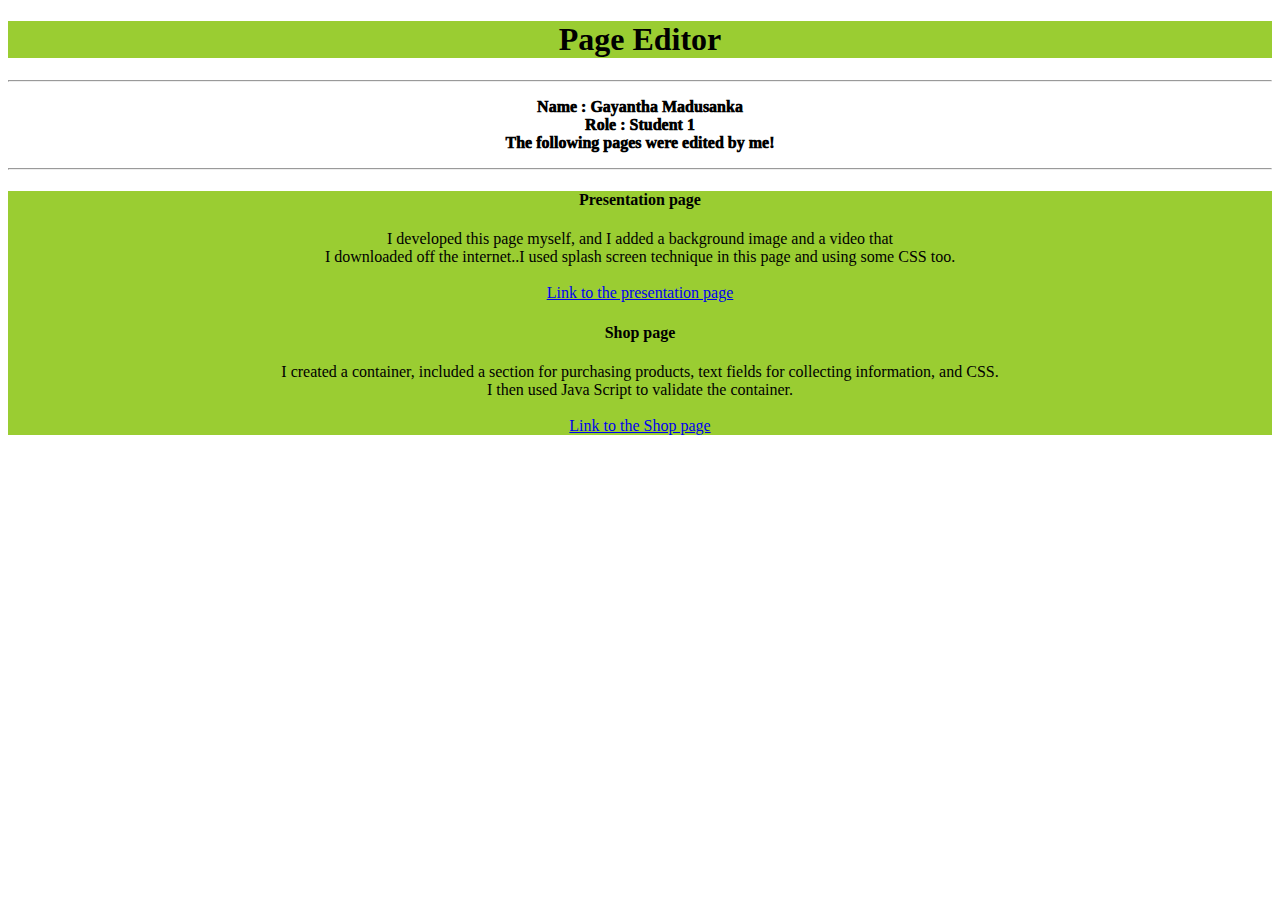
<file: student1/gayantha.html>
<!DOCTYPE html>
<html lang="en">
    <head>
    

        <title>Gayantha Madusanka</title>
        <style>
            h1{
                text-align: center;
                background-color:yellowgreen;
            }
            .details{
                text-align: center;
                font-weight: 1000;
            }
            .all{
                background-color: yellowgreen;
            }
            .all .main{
                align-items: center;
                text-align: center;
            }
        </style>
        <meta charset="UTF-8">
    </head>
    <body>
        <h1>Page Editor</h1>
        <hr>
        <p class="details">Name : Gayantha Madusanka <br> Role : Student 1
        <br> The following pages were edited by me!</p>
        <hr>
        <div class="all">
            <div class="main">
                <h4>Presentation page</h4>
                <p>I developed this page myself, and I added a background image and a video that<br>
                     I downloaded off the internet..I used splash screen technique in this page and using some CSS too. <br><br>
                <a href="index.html">Link to the presentation page</a></p>
                <h4>Shop page</h4>
                <p>I created a container, included a section for purchasing products, text fields for collecting information, and CSS. <br>
                    I then used Java Script to validate the container. <br><br>
                <a href="shop.html">Link to the Shop page</a></p>
                
            </div>
            
        </div>
    </body>
</html>
</file>
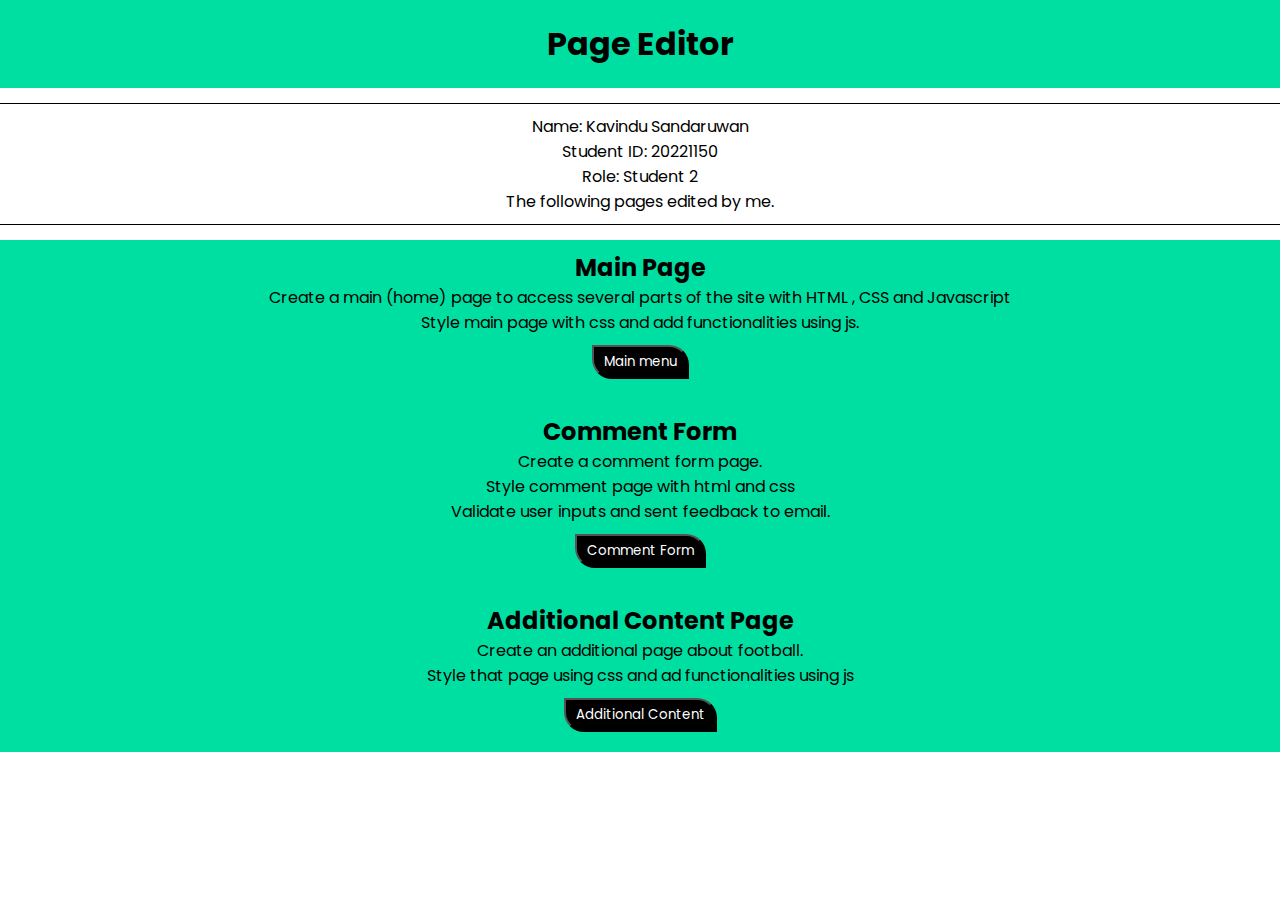
<file: student2/pageEditor.html>
<!DOCTYPE html>
<html lang="en">
<head>
    <meta charset="UTF-8">
    <meta name="viewport" content="width=device-width, initial-scale=1.0">
    <title>KickOff</title>
    <link rel="stylesheet" href="pageEditor.css">
    <link rel="shortcut icon" href="Images/sitelogo.ico" type="image/x-icon">
</head>
<body>
    
    <!--Set heading one and give name of the page as heading-->
    <div class="pageEditor">
        <h1>Page Editor</h1>
    </div>
    
    <!--Creater details container-->
    <!--This will shows the details of the developer-->
    <div class="editorDetails">
        <p>Name: Kavindu Sandaruwan</p>
        <p>Student ID: 20221150</p>
        <p>Role: Student 2</p>
        <p>The following pages edited by me.</p>
    </div>

    <!--This contains all in task that developer did.-->
    <div class="content">
        <h2>Main Page</h2>
        <p>Create a main (home) page to access several parts of the site with HTML , CSS and Javascript</p>
        <p>Style main page with css and add functionalities using js.</p>
        <button id="btn-1" onclick="navigateToMainpage()">Main menu</button>
        <br><br>
        <h2>Comment Form</h2>
        <p>Create a comment form page.</p>
        <p>Style comment page with html and css</p>
        <p>Validate user inputs and sent feedback to email.</p>
        <button id="btn-2" onclick="navigateToCommentpage()">Comment Form</button>
        <br><br>
        <h2>Additional Content Page</h2>
        <p>Create an additional page about football.</p>
        <p>Style that page using css and ad functionalities using js</p>
        <button id="btn-3" onclick="navigateToEditorpage()">Additional Content</button>
    </div>

    <!--Connect javascript file with html file.-->
    <script src="pageeditor.js"></script>
</body>
</html>
</file>
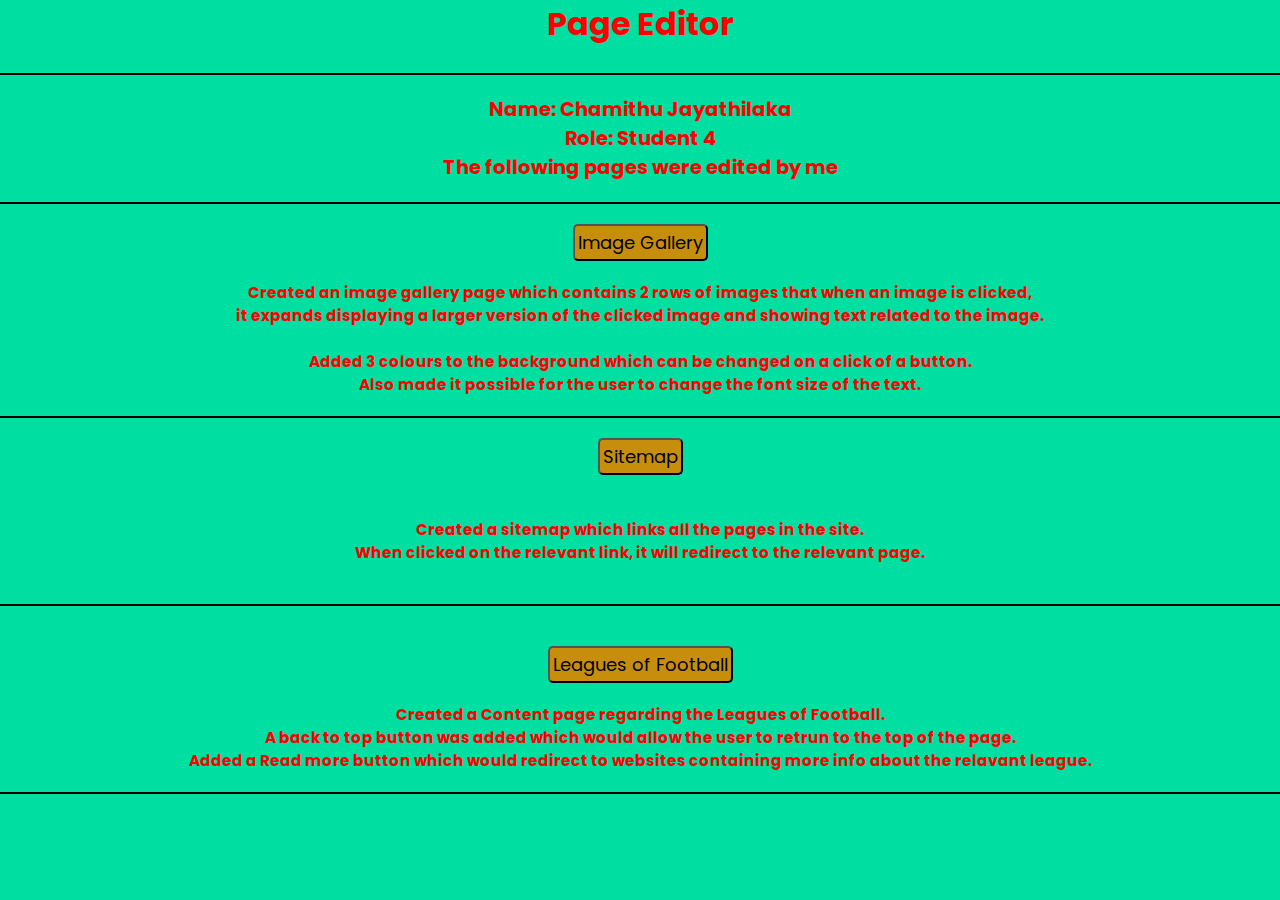
<file: student4/Page_Editor.html>
<!DOCTYPE html>
<html lang="en">

<head>
    <meta charset="UTF-8">
    <meta http-equiv="X-UA-Compatible" content="IE=edge">
    <meta name="viewport" content="width=device-width, initial-scale=1.0">
    <title>Kick OFF</title>
    <link rel="icon" href="Pictures/sitelogo.ico">

    <style>
       @import url('https://fonts.googleapis.com/css2?family=Poppins&display=swap');

        *{
            margin: 0;
            padding: 0;
            box-sizing: border-box;
            font-family: 'Poppins', sans-serif;
        }

        body {
            background-color: rgb(0, 223, 162);
            min-height: 100vh;
            align-items: center;
            justify-content: center;
            color: red;
            text-align: center;
        }


        .user-details {
            font-size: small;
        }

        .button {
            padding: 3px 3px 3px 3px;
            font-size: large;
            background-color: rgb(199, 142, 11);
            border-radius: 5px;
        }

        .link {
            color: rgb(0, 0, 0);
            text-decoration: underline rgb(199, 142, 11);
        }
    </style>
</head>

<body>
        <h1>Page Editor</h1><br>
        <div class="user-details">
            <hr color="black">
            <br>
            <h2>Name: Chamithu Jayathilaka</h2>
            <h2>Role: Student 4</h2>
            <h2>The following pages were edited by me</h2><br>
            <hr color="black">
            <br>
            <div class="cont_box">
                <h2><button class="button">
                        <a href="GALLERY.html" class="link">Image Gallery</a>
                    </button></h2><br>
                <h3>Created an image gallery page which contains 2 rows of images that when an image is clicked,<br> it
                    expands
                     displaying a larger version of the clicked image and showing text related to
                    the image.<br>
                    <br>
                    Added 3 colours to the background which can be changed on a click of a button.
                    <br>
                    Also made it possible for the user to change the font size of the text.
                </h3>
                <br>
                <hr color="black">
                <br>
                <h2><button class="button">
                        <a href="SiteMap.html" class="link">Sitemap</a>
                    </button></h2><br>
                <h3><br>
                    Created a sitemap which links all the pages in the site.<br>
                    
                    When clicked on the relevant link, it will redirect to the relevant page.<br>
                </h3>
                <br><br>
            </div>
            <hr color="black">
            <br><br>
            <h2><button class="button">
                    <a href="LEAgues.html" class="link">Leagues of Football</a>
                </button></h2><br>
            <h3>Created a Content page regarding the Leagues of Football.<br>
                
                A back to top button was added which would allow the user to retrun to the top of the page.<br>
                Added a Read more button which would redirect to websites containing more info about the relavant league. <br>
            </h3>
            <br>
            <hr color="black">
            <br><br>
        </div>

    </body>

    </html>
</file>
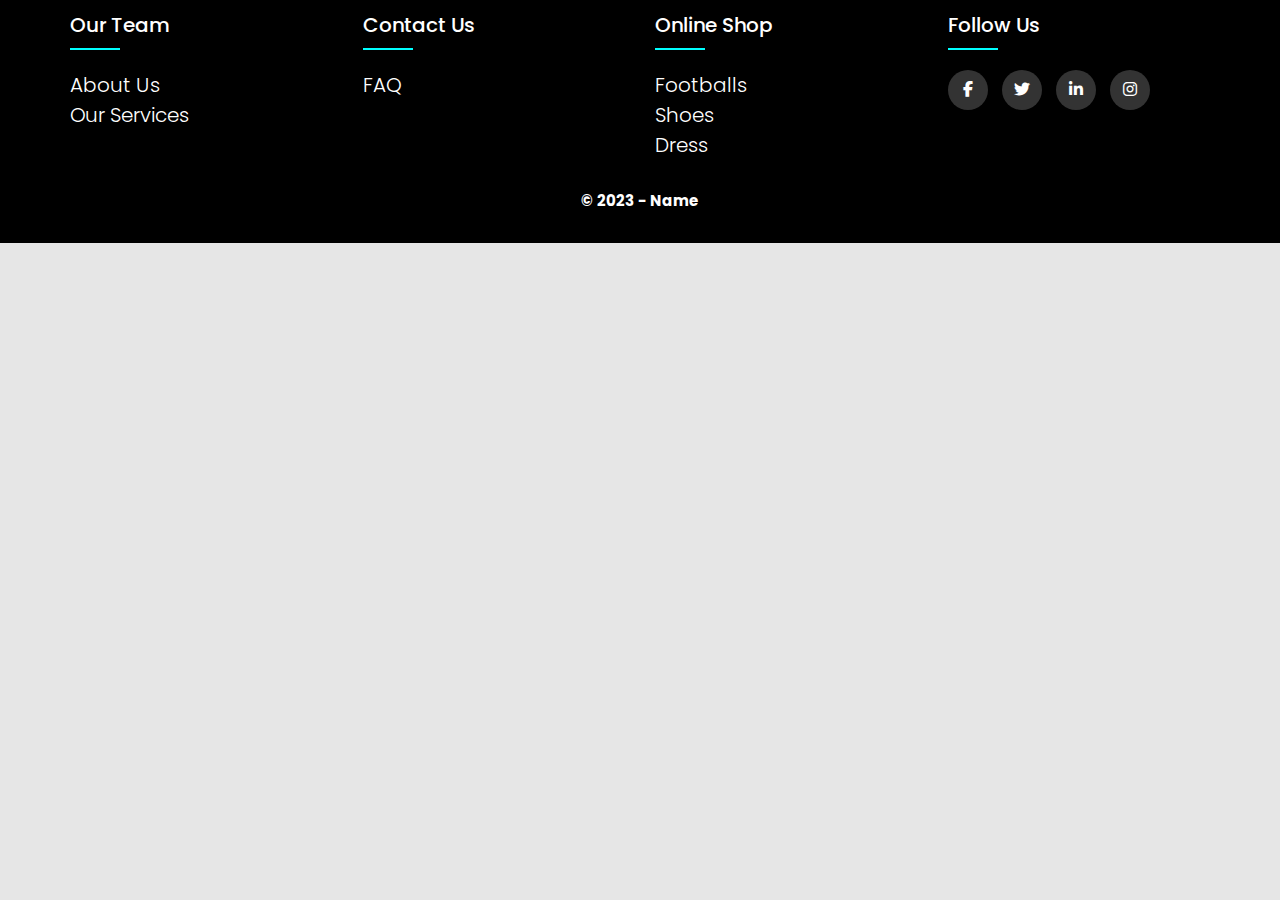
<file: student1/footer/footer.html>
<!DOCTYPE html>
<html lang="en">
<head>
    <meta charset="UTF-8">
    <meta name="viewport" content="width=device-width, initial-scale=1.0">
    <title>Document</title>
    <link rel="stylesheet" href="footerStyle.css">
    <link rel="stylesheet" href="https://cdnjs.cloudflare.com/ajax/libs/font-awesome/6.4.0/css/all.min.css">  <!--Meke head eke thiyanwa nm aye danna epa.-->
</head>
<body>
   
    <!--Bottom section-->
    <footer class="footer">
        <div class="container">
            <div class="rows">
                <div class="footer-col">
                    <h4>Our team</h4>
                    <ul>
                        <li><a href="#">about us</a></li>
                        <li><a href="#">our services</a></li>
                    </ul>
                </div>
                <div class="footer-col">
                    <h4>contact us</h4>
                    <ul>
                        <li><a href="#">FAQ</a></li>

                    </ul>
                </div>
                <div class="footer-col">
                    <h4>online shop</h4>
                    <ul>
                        <li><a href="#">footballs</a></li>
                        <li><a href="#">shoes</a></li>
                        <li><a href="#">dress</a></li>
                    </ul>
                </div>
                <div class="footer-col">
                    <h4>follow us</h4>
                    <div class="social-links">
                        <a href="#"><i class="fab fa-facebook-f"></i></a>
                        <a href="#"><i class="fab fa-twitter"></i></a>
                        <a href="#"><i class="fab fa-linkedin-in"></i></a>
                        <a href="#"><i class="fab fa-instagram"></i></a>
                    </div>
                </div>
            </div>
            <h3>© 2023 - Name</h3>
        </div>
    </footer>

</body>
</html>
</file>
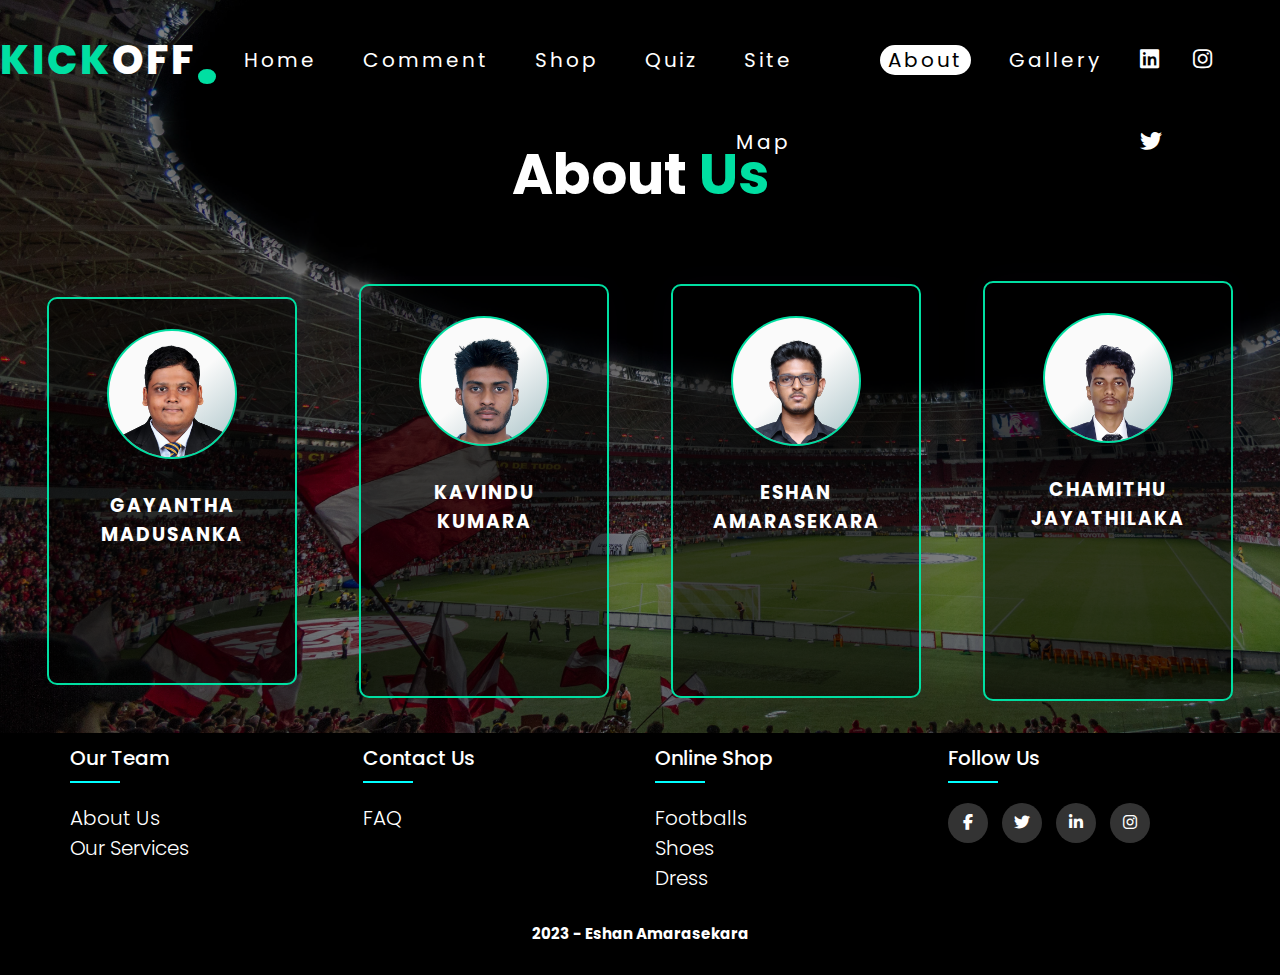
<file: student3/AboutUs/About.html>
<!DOCTYPE html>
<html lang="en">
  <head>
    <meta charset="UTF-8">
    <meta name="viewport" content="width=device-width, initial-scale=1.0">
    <link rel="stylesheet" href="https://cdnjs.cloudflare.com/ajax/libs/font-awesome/6.4.0/css/all.min.css">
    <link rel="shortcut icon" href="Images/sitelogo.ico" type="image/x-icon">
    <title>KickOff</title>

    <!-- Stylesheet -->
    <link rel="stylesheet" href="About.css" >
    <link rel="stylesheet" href="navBar.css" >
    <link rel="stylesheet" href="footer.css" >
    
  </head>
  <body>
    <nav>
      <div class="logo"><span>Kick</span> off<b>.</b></div>
      <ul class="navitems">
          <li class="current_page"><a href="../../student2/mainpage.html">Home</a></li>
          <li class="current_page"><a href="../../student2/comments.html">Comment</a></li>
          <li class="current_page"><a href="../../student1/shop.html">Shop</a></li>
          <li class="current_page"><a href="../Quiz/quiz.html">Quiz</a></li>
          <li class="current_page"><a href="../../student4/SiteMap.html">Site Map</a></li>
          <li class="active_page"><a href="About.html">About</a></li>
          <li class="current_page"><a href="../../student4/GALLERY.html">Gallery</a></li>
      </ul>
      <div class="social-media-links">
          <a href="#footer"><i class="fab fa-linkedin"></i></a>
          <a href="#footer"><i class="fab fa-instagram"></i></a>
          <a href="#footer"><i class="fab fa-twitter"></i></a>
      </div>
  </nav>
    <section>
      <div class="row">
        <h1>About <span style="color: #00DFA2">Us</span></h1>
      </div>
      <div class="row">
        <!-- Column 1-->
        <div class="column">
          <div class="card">
            <div class="img-container">
              <img src="Images/St1.png" alt="Student">
            </div>
            <h3>Gayantha<br>Madusanka</h3><br>
            <div class="details">
              <hr><br>
              <span>Student Role : Student 1</span><br>
              <span>Student ID&nbsp;&nbsp;&nbsp;: 20221162</span><br>
            </div>
          </div>
        </div>
        <!-- Column 2-->
        <div class="column">
          <div class="card">
            <div class="img-container">
              <img src="Images/St2.png" alt="Student">
            </div>
            <h3>Kavindu<br>Kumara</h3><br>
            <div class="details">
              <hr><br>
              <span>Student Role : Student 2</span><br>
              <span>Student ID&nbsp;&nbsp;&nbsp;: 20221150</span><br>
            </div>
          </div>
        </div>
        <!-- Column 3-->
        <div class="column">
          <div class="card">
            <div class="img-container">
              <img src="Images/St3-2.png" alt="Student">
            </div>
            <h3>Eshan<br>Amarasekara</h3><br>
            <div class="details">
              <hr><br>
              <span>Student Role : Student 3</span><br>
              <span>Student ID&nbsp;&nbsp;&nbsp;: 20221570</span><br>
            </div>
          </div>
        </div>
        <!-- Column 4-->
      <div class="column">
        <div class="card">
          <div class="img-container">
            <img src="Images/St4.png" alt="Student">
          </div>
          <h3>Chamithu<br>Jayathilaka</h3><br>
            <div class="details">
              <hr class="hr"><br>
              <span>Student Role : Student 4</span><br>
              <span>Student ID&nbsp;&nbsp;&nbsp;: 20221275</span><br>
            </div>
        </div>
      </div>
    </div>

      
    </section>
    <!--Bottom section-->
    <footer class="footer">
      <div class="container">
          <div class="rows">
              <div class="footer-col">
                  <h4>Our team</h4>
                  <ul>
                      <li><a href="About.html">about us</a></li>
                      <li><a href="../../student1/shop.html">our services</a></li>
                  </ul>
              </div>
              <div class="footer-col">
                  <h4>contact us</h4>
                  <ul>
                      <li><a href="../../student2/comments.html">FAQ</a></li>

                  </ul>
              </div>
              <div class="footer-col">
                  <h4>online shop</h4>
                  <ul>
                      <li><a href="../../student1/shop.html">footballs</a></li>
                      <li><a href="../../student1/shop.html">shoes</a></li>
                      <li><a href="../../student1/shop.html">dress</a></li>
                  </ul>
              </div>
              <div class="footer-col">
                  <h4>follow us</h4>
                  <div class="social-links">
                      <a href="#"><i class="fab fa-facebook-f"></i></a>
                      <a href="#"><i class="fab fa-twitter"></i></a>
                      <a href="#"><i class="fab fa-linkedin-in"></i></a>
                      <a href="#"><i class="fab fa-instagram"></i></a>
                  </div>
              </div>
          </div>
          <h3><a href="../PageEditor/pageEditor.html" style="color: white; text-decoration: none;"> 2023 - Eshan Amarasekara </a></h3>
      </div>
  </footer>
  </body>
</html>
</file>
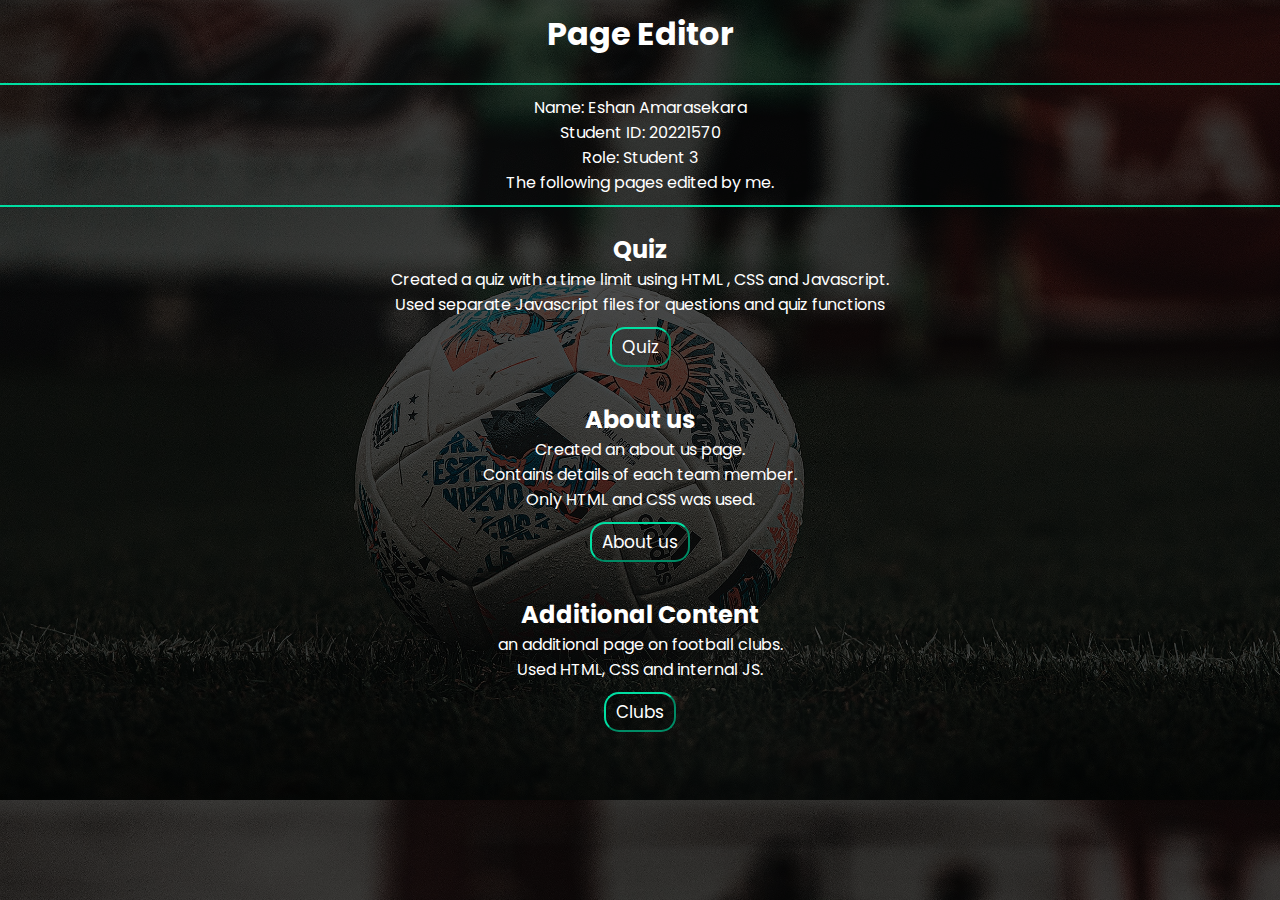
<file: student3/PageEditor/pageEditor.html>
<!DOCTYPE html>
<html lang="en">
<head>
    <meta charset="UTF-8">
    <meta name="viewport" content="width=device-width, initial-scale=1.0">
    <link rel="stylesheet" href="pageEditor.css">
    <title>KickOff</title>
    <link rel="shortcut icon" href="Images/sitelogo.ico" type="image/x-icon">
</head>
<body>
    
    <div class="pageEditor">
        <h1>Page Editor</h1>
    </div>
    
    <div class="details">
        <p>Name: Eshan Amarasekara</p>
        <p>Student ID: 20221570</p>
        <p>Role: Student 3</p>
        <p>The following pages edited by me.</p>
    </div>

    <div class="content">
        <h2>Quiz</h2>
        <p>Created a quiz with a time limit using HTML , CSS and Javascript.</p>
        <p>Used separate Javascript files for questions and quiz functions </p>
        <button><a class="b" href="../Quiz/quiz.html">Quiz</a></button>
        <br><br>
        <h2>About us</h2>
        <p>Created an about us page.</p>
        <p>Contains details of each team member.</p>
        <p>Only HTML and CSS was used.</p>
        <button><a class="b" href="../AboutUs/About.html">About us</a></button>
        <br><br>
        <h2>Additional Content</h2>
        <p>an additional page on football clubs.</p>
        <p>Used HTML, CSS and internal JS.</p>
        <button><a class="b" href="../Clubs/clubs.html">Clubs</a></button>
    </div>
</body>
</html>
</file>
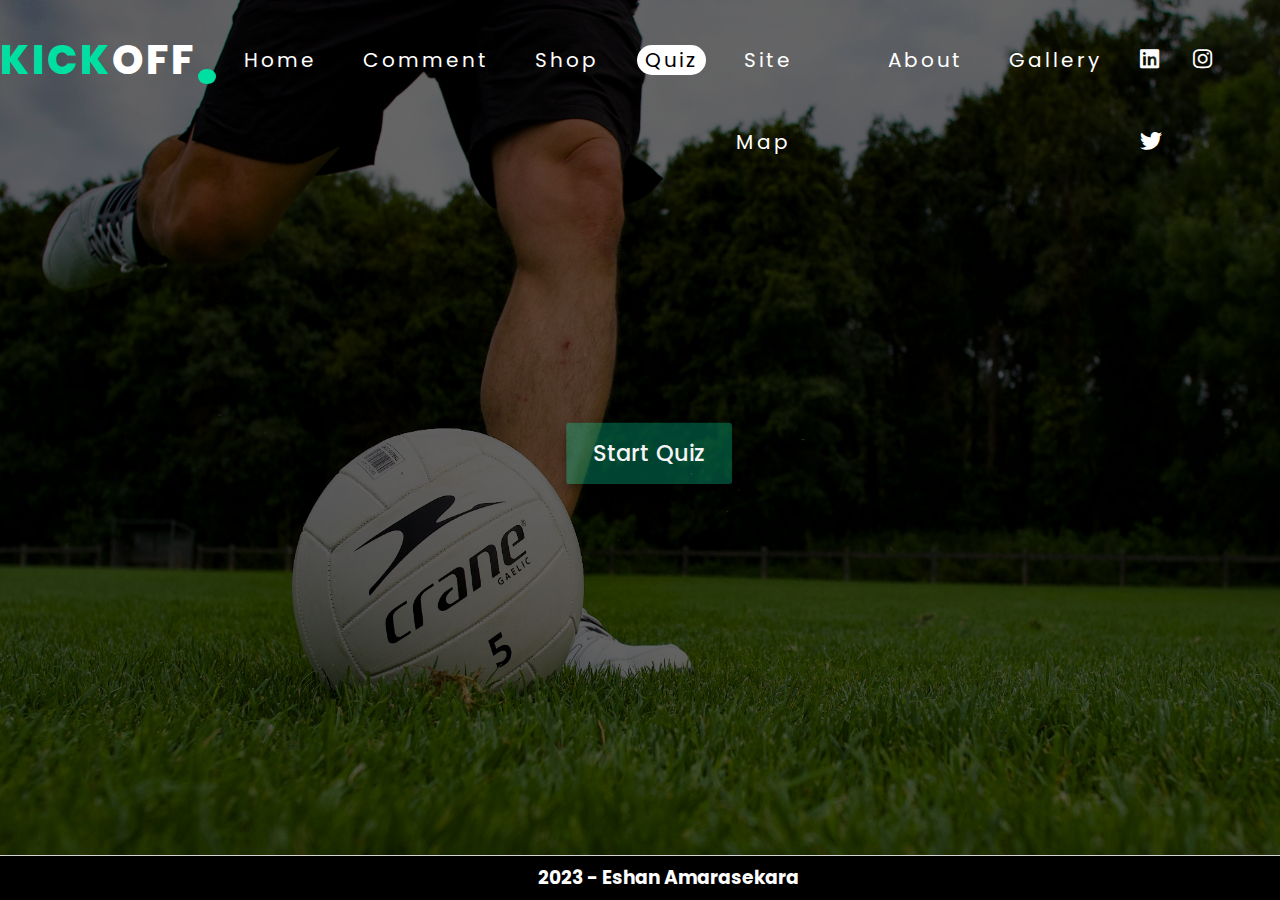
<file: student3/Quiz/quiz.html>
<!DOCTYPE html>
<html lang="en">
<head>
    <meta charset="UTF-8">
    <meta name="viewport" content="width=device-width, initial-scale=1.0">
    <title>KickOff</title>
    <link rel="shortcut icon" href="Images/sitelogo.ico" type="image/x-icon">
    <link rel="stylesheet" href="https://cdnjs.cloudflare.com/ajax/libs/font-awesome/5.15.3/css/all.min.css">
    <link rel="stylesheet" href="https://cdnjs.cloudflare.com/ajax/libs/font-awesome/6.4.0/css/all.min.css">
    <link rel="stylesheet" href="quiz.css">
    <link rel="stylesheet" href="footer.css">
    <link rel="stylesheet" href="navBar.css">
</head>
<body style="background-color: rgba(0,0,0,0.6);">
    <nav>
        <div class="logo"><span>Kick</span> off<b>.</b></div>
        <ul class="navitems">
            <li class="current_page"><a href="../../student2/mainpage.html">Home</a></li>
            <li class="current_page"><a href="../../student2/comments.html">Comment</a></li>
            <li class="current_page"><a href="../../student1/shop.html">Shop</a></li>
            <li class="active_page"><a href="../student3/Quiz/quiz.html">Quiz</a></li>
            <li class="current_page"><a href="../../student4/SiteMap.html">Site Map</a></li>
            <li class="current_page"><a href="../AboutUs/About.html">About</a></li>
            <li class="current_page"><a href="../../student4/GALLERY.html">Gallery</a></li>
        </ul>
        <div class="social-media-links">
            <a href="#footer"><i class="fab fa-linkedin"></i></a>
            <a href="#footer"><i class="fab fa-instagram"></i></a>
            <a href="#footer"><i class="fab fa-twitter"></i></a>
        </div>
    </nav>
    <!-- Start button -->
    <div class="start"><button>Start Quiz</button></div>

    <!-- Rules and info -->
    <div class="info_box">
        <div class="info-title"><span>Rules of this Quiz</span></div>
        <div class="info-list">
            <div class="info">1. You only have <span id="time_txt">60 seconds</span> to complete the quiz.</div>
            <div class="info">2. Selected answers will be checked instantly.</div>
            <div class="info">3. In case if time runs out, quiz will end.</div>
            <div class="info">4. Score will be displayed at the end.</div>
        </div>
        <div class="buttons">
            <button class="quit">Exit Quiz</button>
            <button class="restart">Continue</button>
        </div>
    </div>

    <!-- Quiz -->
    <div class="quiz_box">
        <header>
            <div class="title">Quiz Application</div>
            <div class="timer">
                <div class="time_left_txt">Time Left :</div>
                <div class="timer_sec">60</div>
            </div>
            <div class="timerbar"></div>
        </header>
        <section>
            <div class="que_text">
                <!-- Questions through Javascript -->
            </div>
            <div class="option_list">
                <!-- Options through Javascript-->
            </div>
        </section>

        <!--Quiz box footer -->
        <footer>
            <div class="total_que">
                <!-- Display question number through Javascript -->
            </div>
            <button class="next_btn">Next Question</button>
        </footer>
    </div>

    <!-- Results -->
    <div class="result_box">
        <div class="icon">
            <img src="Images/ball.png" width="50%" height="50%" alt="ball">
        </div>
        <div class="complete_text">Quiz Completed</div>
        <div class="score_text">
            <!-- Results show through Javascript -->
        </div>
        <div class="buttons">
            <button class="restart">Replay Quiz</button>
            <button class="quit">Quit Quiz</button>
        </div>
    </div>
    <footer class="footer">
        <h3><a href="../PageEditor/pageEditor.html" style="color: white; text-decoration: none;"> 2023 - Eshan Amarasekara </a></h3>
    </footer>
    <!-- Javascript to contain questions -->
    <script src="questionbank.js"></script>

    <!-- Javascript for the quiz functions -->
    <script src="quiz.js"></script>

</body>
</html>
</file>
<file: student2/pageEditor.css>
@import url('https://fonts.googleapis.com/css2?family=Poppins&display=swap');

*{
    margin: 0;
    padding: 0;
    box-sizing: border-box;
    font-family: 'Poppins', sans-serif;
}

.pageEditor{
    background-color: #00DFA2;
    color: black;
    text-align: center;
    padding: 20px 0 20px 0;
}

.editorDetails{
    text-align: center;
    padding: 10px 0 10px 0;
    margin: 15px 0 15px 0;
    border-top: 1px solid black;
    border-bottom: 1px solid black;
}

.content{
    background-color: #00DFA2;
    text-align: center;
    padding: 10px 0 10px 0;
}

button{
    margin-top: 10px;
    margin-bottom: 10px;
    background-color: black;
    padding: 5px 10px;
    border-radius: 0 20px;
    color: white;
}

button:hover{
    background-color: white;
    color: black;
}
</file>
<file: student1/footer/footerStyle.css>
@import url('https://fonts.googleapis.com/css2?family=Poppins&display=swap');

*{
    margin: 0;
    padding: 0;
    box-sizing: border-box;
    font-family: 'Poppins', sans-serif;
}

body{
    overflow-x: hidden;
    background-color: rgba(230,230,230);
}

/*Uda tika page eke kalin thibba nam aye danna epa.....*/

/*Footer*/
.footer{
    background-color: black;
    padding: 10px;
    line-height: 1.5;

}
.container{
    max-width: 1170px;
    margin: auto;
}

h4{
    color: white;
}
ul{
    list-style: none;
}

.footer .container .rows{
    display: flex;
    flex-wrap: wrap;
}
.footer-col{
    width: 25%;
    padding: 0 15px;
}

.footer-col h4{
    font-size: 20px;
    color: white;
    text-transform: capitalize;
    margin-bottom: 30px;
    font-weight: 500;
    position: relative;
}

.footer-col h4::before{
    content: '';
    position: absolute;
    left: 0;
    bottom: -10px;
    background-color: aqua;
    height: 2px;
    box-sizing: border-box;
    width: 50px;
}

.footer-col ul li a{
    font-size: 16px;
    text-transform: capitalize;
    color: white;
    text-decoration: none;
    font-weight: 300;
    display: block;
    transition: all 0.3s ease;
    font-size: 20px;
}

.footer-col ul li a:hover{
    color: aqua;
    padding-left: 10px;
}

.footer-col .social-links a{
    display: inline-block;
    height: 40px;
    width: 40px;
    margin-right: 10px;
    text-align: center;
    line-height: 40px;
    background-color: rgba(255, 255, 255, 0.2);
    border-radius: 50%;
    color: white;
    transition: all 0.3s ease;
}

.footer-col .social-links a:hover{
    color: aqua;
    background-color: white;
}

.container h3{
    color: white;
    text-align: center;
    padding-bottom: 20px;
    padding-top: 30px;
    font-size: 15px;
}
</file>
<file: student3/AboutUs/About.css>
@import url('https://fonts.googleapis.com/css2?family=Poppins&display=swap');

*{
    margin: 0;
    padding: 0;
    box-sizing: border-box;
    font-family: 'Poppins', sans-serif;
}
body {
  background: rgba(0, 0, 0, 0.5) url(Images/pexels-riccardo-41257.jpg);
    background-size: 1550px 950px;
    background-position-y:-150px ;
    background-blend-mode: darken ;
  }
  .row {

    display: flex;
    flex-wrap: wrap;
    padding: 32px 16px;
    text-align: center;
  }
  .column {

    width: 20%;
    display: inline-block;
    margin:auto;
  }
  h1 {
    margin-top: 8%;
    width: 100%;
    text-align: center;
    font-size: 56px;
    color: #FFF;
  }


  .details{
    visibility: hidden;
    text-align: center;
    color:#000;
  }

  .card {

    box-shadow: 0 0 38px rgba(25, 0, 58, 0.1);
    padding: 30px 16px;
    border:#00DFA2 solid 2px;
    border-radius: 10px;
    color: #FFF;
    background-color:  rgba(0,0,0,0.5);
    cursor: pointer;
    transition: 0.3s;

  }
  .card .img-container {
    width: 130px;
    height: 130px;
    background-color: #00DFA2;
    padding: 1.6px;
    border-radius: 50%;
    margin: 0 auto 32px auto;
    
  }

  .card img {
    width: 99%;
    height: 99%;
    margin-top: 1px;
    border-radius: 50%;
    background: linear-gradient(140deg, rgb(250, 250, 250) 50.5%, rgb(183, 204, 208) 90.2%);
    
  }
  .card h3{
    
    font-family: "Poppins", sans-serif;
    text-transform: uppercase;
    letter-spacing: 2px;
  }

  .card span {
    font-size: 17px;
    text-transform: uppercase;
    margin: 8px 0 20 0;
    
  }

  .hr{
    border:solid 4px black;
    
  }
  .card:hover {
    background-color:black ;
    color: #FFF;
    transform: scale(1.15);
    /*.img-container{
      background-color: black;
    }*/
    .details{visibility: visible;
      color: #FFF;
    transition-duration: 1s;}
    .hr{
      border-top:solid 4px white;
      transition-duration: 1s;

  }

  }


/*
@media screen and (min-width: 768px) {
  section {
    padding: 16px 112px;
  }
}

@media screen and (min-width: 992px) {
  section {
    padding: 16px;
  }
  .card {
    padding: 80px 16px;
  }
  .column {
    flex: 0 0 20%;
    max-width: 20%;
    padding: 0 16px;
  }
}
*/
</file>
<file: student3/AboutUs/navBar.css>
/*Styling Nav bar*/
@import url('https://fonts.googleapis.com/css2?family=Poppins&display=swap');

*{
    margin: 0;
    padding: 0;
    box-sizing: border-box;
    font-family: 'Poppins', sans-serif;
}
b{
    font-size: 70px;
    color: #00DFA2;
}

.logo{
    display: flex;
    color: #fff;
    font-size: 40px;
    font-weight: 800;
    letter-spacing: 3px;
    cursor: pointer;
    text-transform: uppercase;
}
.logo span{
    color: #00DFA2;
}
nav{
    display: flex;
    position: absolute;
    width: 100%;
    justify-content: space-around;
    height: 80px;
    z-index: 111;
    line-height: 80px;
    top: 20px;
}

.navitems{
    display: flex;
}

.navitems li{
    list-style: none;
    margin: 0 15px;
}

.navitems .current_page a{
    font-size: 20px;
    padding: 1px 8px;
    letter-spacing: 3px;
    text-decoration: none;
    color: #fff;
    text-transform: capitalize;
}

.navitems li:hover a{
    color: black;
    background-color: #fff;
    border-radius: 30px;
    padding: 1px 8px;
}

.navitems .active_page a{
    font-size: 20px;
    padding: 1px 8px;
    letter-spacing: 3px;
    text-decoration: none;
    color: black;
    background-color: #fff;
    border-radius: 30px;
    text-transform: capitalize;
}

.social-media-links a:hover{
    color: black;
    background-color: white;
    padding: 1px 5px;
    
}

.social-media-links a{
    padding: 1px 5px;
    color: #fff;
    font-size: 22px;
    margin: 25px 10px;
}
</file>
<file: student3/AboutUs/footer.css>
@import url('https://fonts.googleapis.com/css2?family=Poppins&display=swap');

*{
    margin: 0;
    padding: 0;
    box-sizing: border-box;
    font-family: 'Poppins', sans-serif;
}

body{
    overflow-x: hidden;

}

/*Footer*/
.footer{
    background-color: black;
    padding: 10px;
    line-height: 1.5;

}
.container{
    max-width: 1170px;
    margin: auto;
}

h4{
    color: white;
}
ul{
    list-style: none;
}

.footer .container .rows{
    display: flex;
    flex-wrap: wrap;
}
.footer-col{
    width: 25%;
    padding: 0 15px;
}

.footer-col h4{
    font-size: 20px;
    color: white;
    text-transform: capitalize;
    margin-bottom: 30px;
    font-weight: 500;
    position: relative;
}

.footer-col h4::before{
    content: '';
    position: absolute;
    left: 0;
    bottom: -10px;
    background-color: aqua;
    height: 2px;
    box-sizing: border-box;
    width: 50px;
}

.footer-col ul li a{
    font-size: 16px;
    text-transform: capitalize;
    color: white;
    text-decoration: none;
    font-weight: 300;
    display: block;
    transition: all 0.3s ease;
    font-size: 20px;
}

.footer-col ul li a:hover{
    color: aqua;
    padding-left: 10px;
}

.footer-col .social-links a{
    display: inline-block;
    height: 40px;
    width: 40px;
    margin-right: 10px;
    text-align: center;
    line-height: 40px;
    background-color: rgba(255, 255, 255, 0.2);
    border-radius: 50%;
    color: white;
    transition: all 0.3s ease;
}

.footer-col .social-links a:hover{
    color: aqua;
    background-color: white;
}

.container h3{
    color: white;
    text-align: center;
    padding-bottom: 20px;
    padding-top: 30px;
    font-size: 15px;
}
</file>
<file: student3/PageEditor/pageEditor.css>
@import url('https://fonts.googleapis.com/css2?family=Poppins&display=swap');

*{
    margin: 0;
    padding: 0;
    box-sizing: border-box;
    font-family: 'Poppins', sans-serif;
}
body {
    color: white;
    background-color: #000;
    background: rgba(0, 0, 0, 0.7)url(Images/pexels-gonzalo-acuña-10923066.jpg);
    background-size: 1550px 950px;
    background-position-y:-150px ;
    background-blend-mode: darken ;
  }

.pageEditor{

    color: white;
    text-align: center;
    padding: 10px 0 10px 0;
}

.details{
    text-align: center;
    padding: 10px 0 10px 0;
    margin: 15px 0 15px 0;
    border-top: 2px solid #00DFA2;
    border-bottom: 2px solid #00DFA2;
}

.content{

    text-align: center;
    padding: 10px 0 10px 0;
}

button{
    transition: 0.4s;
    margin-top: 10px;
    margin-bottom: 10px;
    background-color: rgba(0, 0, 0, 0.1);
    padding: 5px 10px;
    border-radius: 15px ;
    border-color: #00DFA2;
}
a{
    text-decoration: none;
    color: white;
    font-size: 17px;
}

button:hover{
    background-color: aliceblue;
    transition: 0.4s;
    scale: 105%;
    border-radius: 15px ;
    border-color: white;
    box-shadow: 0 0 20px 0.5px whitesmoke;
    .b{color: #000;}
}
button a:hover{
    transition: 0.4s;
    
}
</file>
<file: student3/Quiz/quiz.css>
/* importing google fonts */
@import url('https://fonts.googleapis.com/css2?family=Poppins&display=swap');

*{
    margin: 0;
    padding: 0;
    box-sizing: border-box;
    font-family: 'Poppins', sans-serif;
}

body{
    background: rgba(0, 0, 0, 0.5)url(Images/pexels-beto-valderrama-16607463.jpg);
    background-size: 1550px 950px;
    background-position-y:-50px ;
    background-blend-mode: darken ;

}

::selection{
    color: #fff;
    background: #00DFA2;
}

.start,
.info_box,
.quiz_box,
.result_box{
    position: absolute;
    top: 50%;
    left: 50%;
    transform: translate(-50%, -50%);
    box-shadow: 0 4px 8px 0 rgba(0, 0, 0, 0.2),
                0 6px 20px 0 rgba(0, 0, 0, 0.19);
                scale: 90%;
}

.info_box.activeInfo,
.quiz_box.activeQuiz,
.result_box.activeResult{
    opacity: 1;
    z-index: 5;
    pointer-events: auto;
    transform: translate(-50%, -50%) scale(1);
}

.start button{

    transition-duration: 0.5s;
    font-size: 25px;
    font-weight: 500;
    color: whitesmoke;
    padding: 15px 30px;
    outline: none;
    border: none;
    border-radius: 3px;
    background: rgba(0, 223, 162, 0.3);
    cursor: pointer;
}

.start button:hover{
    transition-duration: 0.5s;
    will-change: transform;
    transform: scale3d(1.05,1.05,1.05);
    background-color: white;
    color:#000000;
    box-shadow: 0 0 20px 0.5px whitesmoke;
}

.info_box{
    width: 540px;
    background: #000;
    color:White;
    border-radius: 5px;
    transform: translate(-50%, -50%) scale(0.9);
    opacity: 0;
    pointer-events: none;
    transition: all 0.3s ease;
}

.info_box .info-title{
    height: 60px;
    width: 100%;
    color:White;
    border-bottom: 1px solid #00DFA2;
    display: flex;
    align-items: center;
    padding: 0 30px;
    border-radius: 5px 5px 0 0;
    font-size: 20px;
    font-weight: 600;
}

.info_box .info-list{
    padding: 15px 30px;
}

.info_box .info-list .info{
    margin: 5px 0;
    font-size: 17px;
}

.info_box .info-list .info span{
    font-weight: 600;
    color: #00DFA2;
}
.info_box .buttons{
    height: 60px;
    display: flex;
    align-items: center;
    justify-content: flex-end;
    padding: 0 30px;
    border-top: 1px solid #00DFA2;
}

.info_box .buttons button{
    margin: 0 5px;
    height: 40px;
    width: 100px;
    font-size: 16px;
    font-weight: 500;
    cursor: pointer;
    border: none;
    outline: none;
    border-radius: 5px;
    border: 1px solid #00DFA2;
    transition: all 0.3s ease;
}

.quiz_box{
    color: #FFF;
    width: 550px;
    background: rgba(0,0,0,0.5);
    border-radius: 5px;
    transform: translate(-50%, -50%) scale(0.9);
    opacity: 0;
    pointer-events: none;
    transition: all 0.3s ease;
}

.quiz_box header{
    color: #FFF;
    position: relative;
    z-index: 2;
    height: 70px;
    padding: 0 30px;
    background: rgba(0,0,0,0.2);
    border-radius: 5px 5px 0 0;
    display: flex;
    align-items: center;
    justify-content: space-between;
    box-shadow: 0px 3px 5px 1px rgba(0,0,0,0.1);
}

.quiz_box header .title{
    color: #FFF;
    font-size: 20px;
    font-weight: 600;
}

.quiz_box header .timer{
    color: #FFF;
    /*background: rgba(0,223,162,0.5);*/
    height: 45px;
    padding: 0 8px;
    border-radius: 4px;
    display: flex;
    align-items: center;
    justify-content: space-between;
    width: 145px;
}

.quiz_box header .timer .time_left_txt{
    font-weight: 400;
    font-size: 17px;
    user-select: none;
}

.quiz_box header .timer .timer_sec{
    font-size: 18px;
    font-weight: 500;
    height: 30px;
    width: 45px;
    color: #FFF;
    border-radius: 5px;
    line-height: 30px;
    text-align: center;
   /* background: #80ffcc;
    border: 1px solid #00ff99;*/
    user-select: none;
}

.quiz_box header .timerbar{
    position: absolute;
    bottom: 0px;
    left: 0px;
    height: 3px;
    background: #00DFA2;
}

section{
    padding: 25px 30px 20px 30px;
    background: rgba(0,0,0,1);
}

section .que_text{
    font-size: 25px;
    font-weight: 600;
}

section .option_list{
    padding: 20px 0px;
    display: block;
}

section .option_list .option{
    background: #000;
    border-radius: 4px;
    border:solid 1px white;
    padding: 8px 15px;
    font-size: 17px;
    margin-bottom: 10px;
    cursor: pointer;
    transition: all 0.3s ease;
    display: flex;
    align-items: center;
    justify-content: space-between;
}

section .option_list .option:last-child{
    margin-bottom: 0px;
}

section .option_list .option:hover{
    color: #000;
    background: #00DFA2;
    border: 1px solid #00DFA2;
}

section .option_list .option.correct{
    color: #00DFA2;
    background: #000;
    border: 1px solid #00DFA2;
}

section .option_list .option.incorrect{
    color: crimson;
    background: #000;
    border: 1px solid crimson;
}

section .option_list .option.disabled{
    pointer-events: none;
}

section .option_list .option .icon{
    height: 26px;
    width: 26px;
    border: 2px solid transparent;
    border-radius: 50%;
    text-align: center;
    font-size: 13px;
    pointer-events: none;
    transition: all 0.3s ease;
    line-height: 24px;
}
.option_list .option .icon.tick{
    opacity: 90%;
    color: #00DFA2;
    border-color: #00DFA2;
    background: black;
}

.option_list .option .icon.cross{
    opacity: 90%;
    color: crimson;
    border-color: crimson;
    background: black;
}

footer{
    height: 60px;
    padding: 0 30px;
    display: flex;
    align-items: center;
    justify-content: space-between;
    border-top: 1px solid lightgrey;
}

footer .total_que span{
    display: flex;
    user-select: none;
}

footer .total_que span p{
    font-weight: 500;
    padding: 0 5px;
}

footer .total_que span p:first-child{
    padding-left: 0px;
}

footer button{
    height: 40px;
    padding: 0 13px;
    font-size: 18px;
    font-weight: 400;
    cursor: pointer;
    border: none;
    outline: none;
    color: whitesmoke;
    border-radius: 5px;
    background: rgba(0,0,0,0.0);
    border: 1px solid #00DFA2;
    line-height: 10px;
    opacity: 0;
    pointer-events: none;
    transform: scale(0.95);
    transition: all 0.3s ease;
}

footer button:hover{
    background: #00DFA2;
}

footer button.show{
    opacity: 1;
    pointer-events: auto;
    transform: scale(1);
}

.result_box{
    background: #000;
    color: whitesmoke;
    border-radius: 5px;
    display: flex;
    padding: 25px 30px;
    width: 450px;
    align-items: center;
    flex-direction: column;
    justify-content: center;
    transform: translate(-50%, -50%) scale(0.9);
    opacity: 0;
    pointer-events: none;
    transition: all 0.3s ease;
}

.result_box .icon{
    font-size: 100px;
    color: #00DFA2;
    margin-top: 5px;
    margin-left: 33%;

}

.result_box .complete_text{
    font-size: 20px;
    font-weight: 500;
}

.result_box .score_text span{
    display: flex;
    margin: 10px 0;
    font-size: 18px;
    font-weight: 500;
}

.result_box .score_text span p{
    padding: 0 4px;
    font-weight: 600;
}

.result_box .buttons{
    display: flex;
    margin: 20px 0;
}

.result_box .buttons button{
    margin: 0 10px;
    height: 45px;
    padding: 0 20px;
    font-size: 18px;
    font-weight: 500;
    cursor: pointer;
    border: none;
    outline: none;
    border-radius: 5px;

    transition: all 0.3s ease;
}

.buttons button.restart{
    border: 1px solid #FFF;
    color: whitesmoke;
    background: rgba(0, 0, 0, 0.0);
}

.buttons button.restart:hover{
    color: #00DFA2;
}

.buttons button.quit{
    border: 1px solid #FFF;
    color: whitesmoke;
    background: rgba(0, 0, 0, 0.0);
}

.buttons button.quit:hover{
    color: crimson;
    
}

.spacing span{
    padding-top: 500px;
    visibility:visible ;
    font-size: 50px;
}
</file>
<file: student3/Quiz/footer.css>
/* importing google fonts */
@import url('https://fonts.googleapis.com/css2?family=Poppins&display=swap');

*{
    margin: 0;
    padding: 0;
    box-sizing: border-box;
    font-family: 'Poppins', sans-serif;
}

/*Footer*/
.footer{
    background-color: black;
    padding: 1px;
    line-height: 0;
    position: fixed ;
    bottom: 0px;
    width: 100%;
    height: 5%;
}
h3{
    color: white;
    margin-left:42% ;   
}
</file>
<file: student3/Quiz/navBar.css>
/*Styling Nav bar*/
@import url('https://fonts.googleapis.com/css2?family=Poppins&display=swap');

*{
    margin: 0;
    padding: 0;
    box-sizing: border-box;
    font-family: 'Poppins', sans-serif;
}

b{
    font-size: 70px;
    color: #00DFA2;
}

.logo{
    display: flex;
    color: #fff;
    font-size: 40px;
    font-weight: 800;
    letter-spacing: 3px;
    cursor: pointer;
    text-transform: uppercase;
}
.logo span{
    color: #00DFA2;
}
nav{
    display: flex;
    position: absolute;
    width: 100%;
    justify-content: space-around;
    height: 80px;
    z-index: 111;
    line-height: 80px;
    top: 20px;
}

.navitems{
    display: flex;
}

.navitems li{
    list-style: none;
    margin: 0 15px;
}

.navitems .current_page a{
    font-size: 20px;
    padding: 1px 8px;
    letter-spacing: 3px;
    text-decoration: none;
    color: #fff;
    text-transform: capitalize;
}

.navitems li:hover a{
    color: black;
    background-color: #fff;
    border-radius: 30px;
    padding: 1px 8px;
}

.navitems .active_page a{
    font-size: 20px;
    padding: 1px 8px;
    letter-spacing: 3px;
    text-decoration: none;
    color: black;
    background-color: #fff;
    border-radius: 30px;
    text-transform: capitalize;
}

.social-media-links a:hover{
    color: black;
    background-color: white;
    padding: 1px 5px;
    
}

.social-media-links a{
    padding: 1px 5px;
    color: #fff;
    font-size: 22px;
    margin: 25px 10px;
}
</file>
